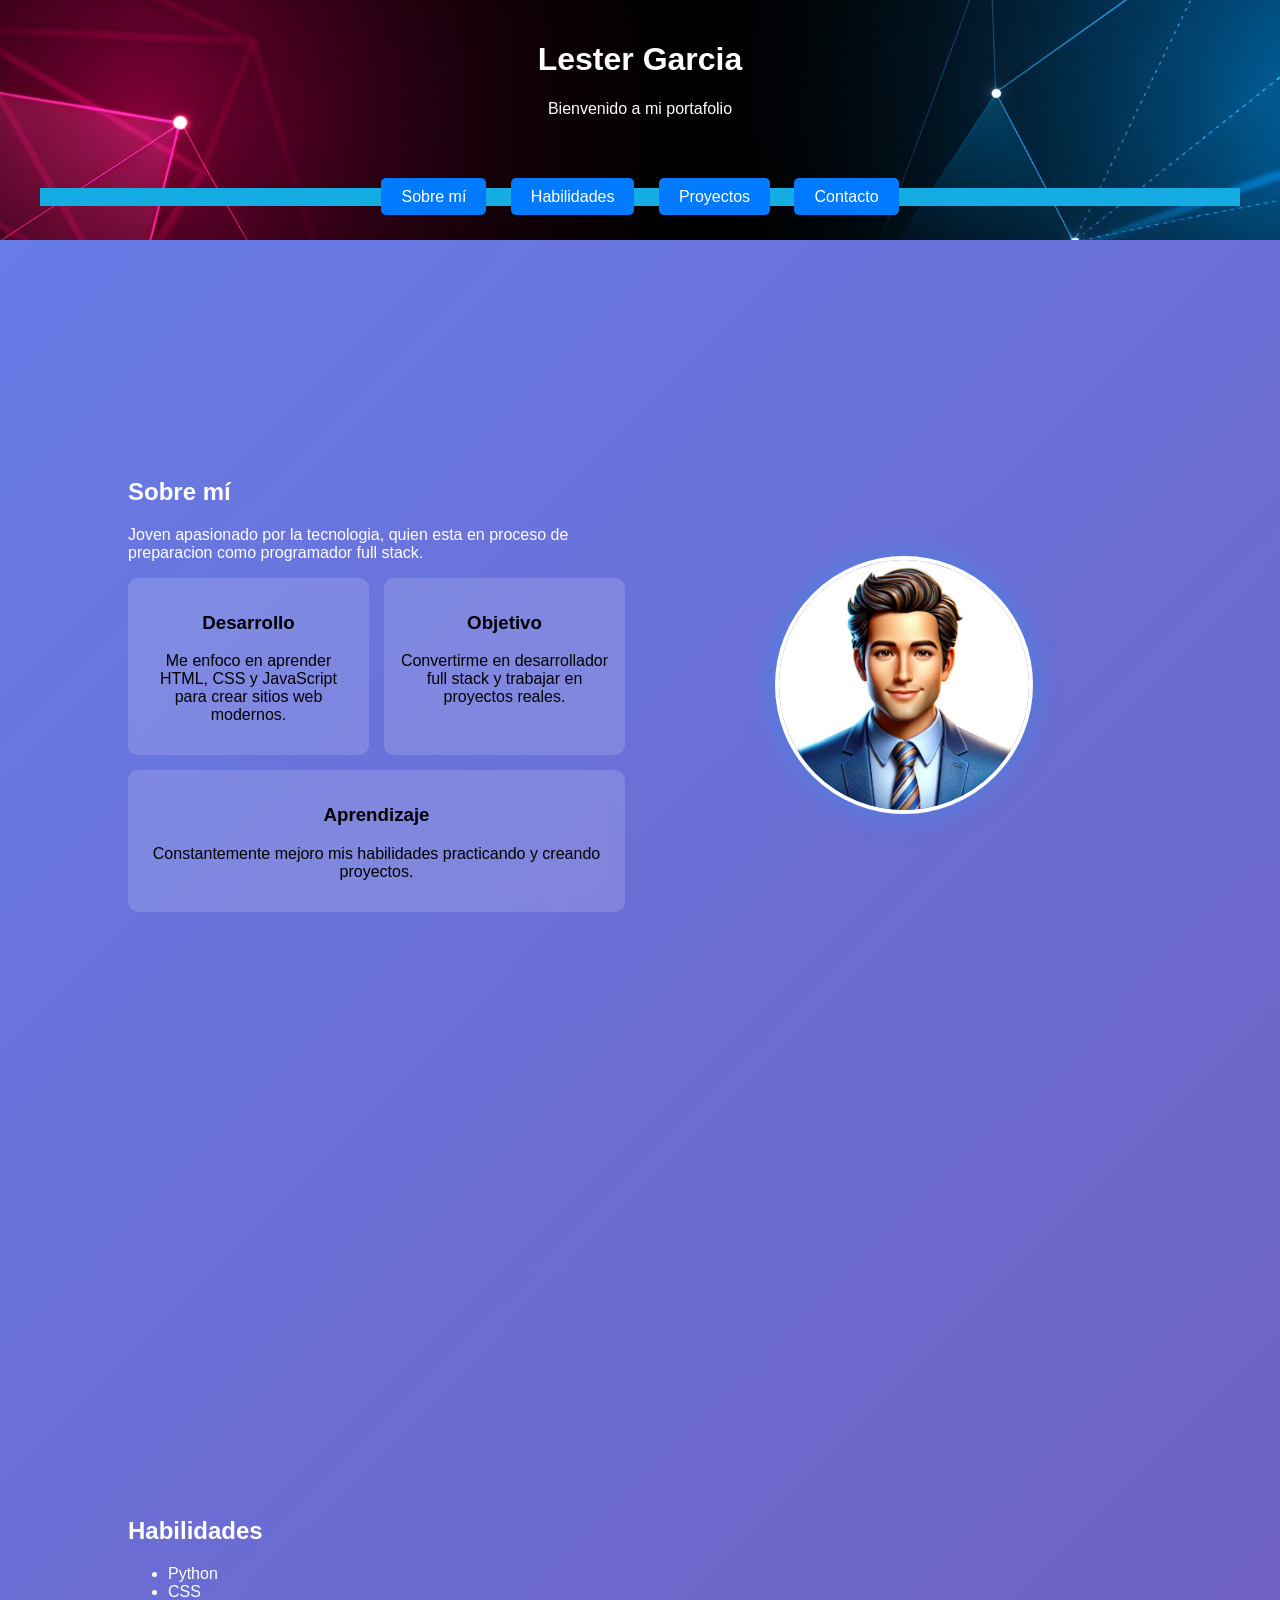
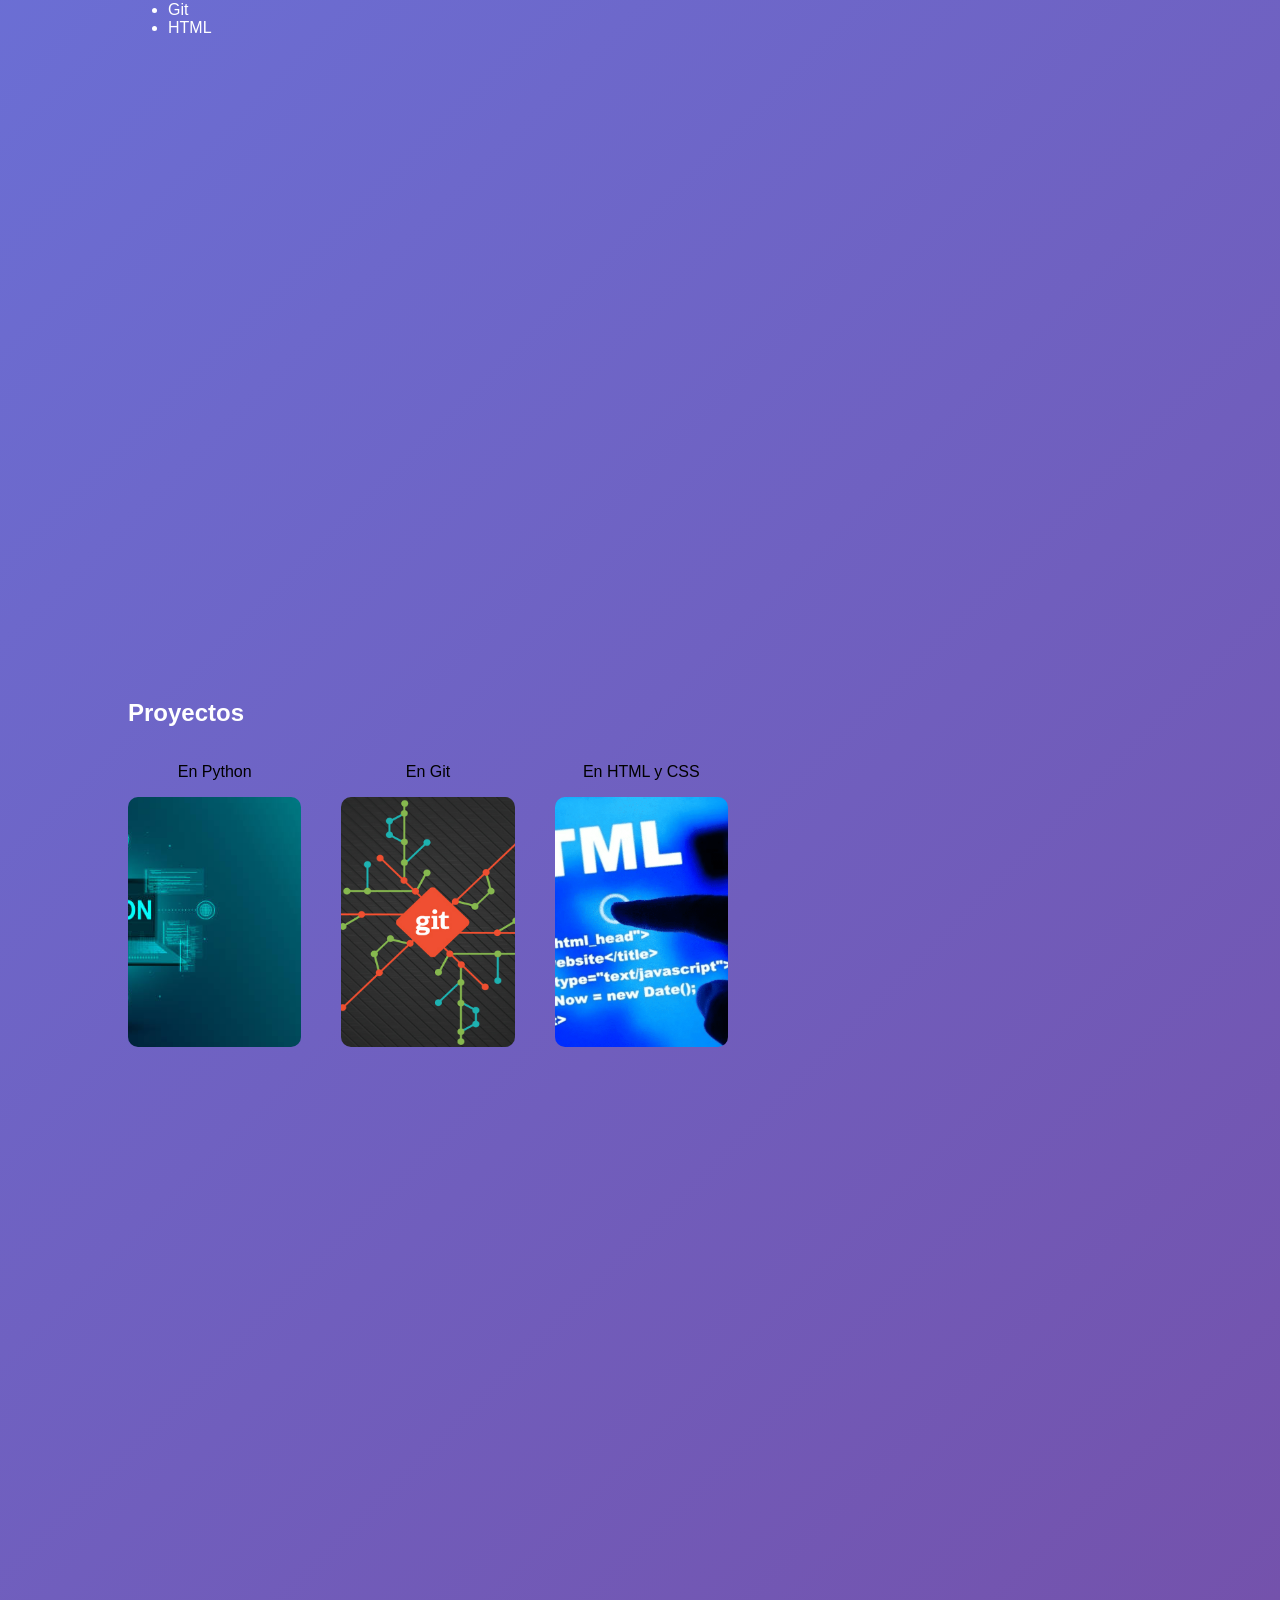
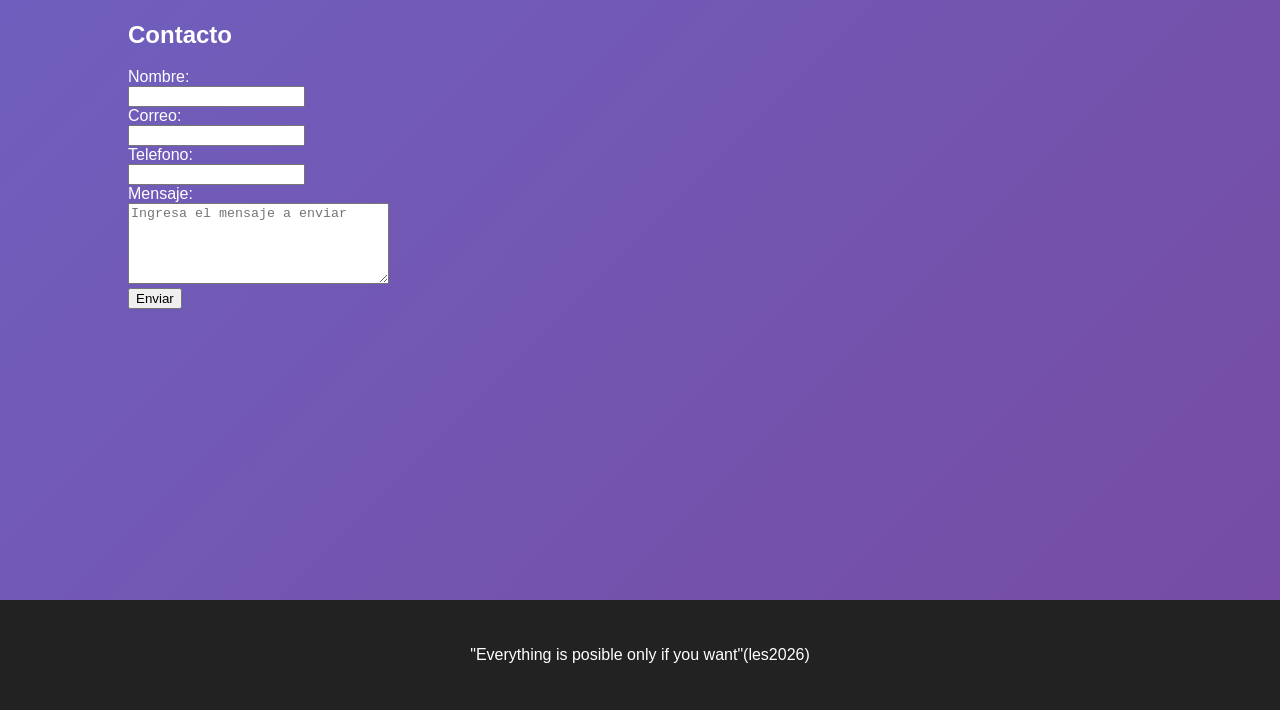
<file: index.html>
<!DOCTYPE html>
<html lang="es">
<head>
    <meta charset="UTF-8">
    <title>Mi Portafolio</title>
    <link rel="stylesheet" href="css/styles.css">
</head>

<body>

<header>
    <h1>Lester Garcia</h1>
    <p>Bienvenido a mi portafolio</p>

    <nav>
        <a href="#sobre-mi">Sobre mí</a>
        <a href="#habilidades">Habilidades</a>
        <a href="#proyectos">Proyectos</a>
        <a href="#contacto">Contacto</a>
    </nav>
</header>

<!-- =========================
     SOBRE MI
========================= -->
<section id="sobre-mi" class="section">

    <div class="contenido">
        <h2>Sobre mí</h2>

        <p>
            Joven apasionado por la tecnologia, quien esta en proceso de preparacion como programador full stack.
        </p>

        <!-- CARDS CORREGIDAS -->
        <div class="cards">

            <div class="card">
                <h3>Desarrollo</h3>
                <p>Me enfoco en aprender HTML, CSS y JavaScript para crear sitios web modernos.</p>
            </div>

            <div class="card">
                <h3>Objetivo</h3>
                <p>Convertirme en desarrollador full stack y trabajar en proyectos reales.</p>
            </div>

            <div class="card">
                <h3>Aprendizaje</h3>
                <p>Constantemente mejoro mis habilidades practicando y creando proyectos.</p>
            </div>

        </div>
    </div>

    <!-- IMAGEN -->
    <div class="area-visual">
        <img src="img/perfil.png" alt="Imagen de perfil">
    </div>

</section>

<!-- =========================
     HABILIDADES
========================= -->
<section id="habilidades" class="section">

    <div class="contenido">
        <h2>Habilidades</h2>

        <ul>
            <li>Python</li>
            <li>CSS</li>
            <li>Git</li>
            <li>HTML</li>
        </ul>
    </div>

</section>

<!-- =========================
     PROYECTOS
========================= -->
<section id="proyectos" class="section">

    <div class="contenido">
        <h2>Proyectos</h2>

        <div class="proyectos-grid">

            <a href="Python.html" class="proyecto">
                <p>En Python</p>
                <img src="img/python.jpg"  class="img" alt="python">
            </a>

            <a href="Git.html" class="proyecto">
                <p>En Git</p>
                <img src="img/GIT.png"  class="img" alt="git">
            </a>

            <a href="Html y css.html" class="proyecto">
                <p>En HTML y CSS</p>
                <img src="img/html.png"  class="img" alt="HTML">
            </a>

        </div>
    </div>

</section>

<!-- =========================
     CONTACTO
========================= -->
<section id="contacto" class="section">

    <div class="contenido">
        <h2>Contacto</h2>

        <div class="formulario-Contacto">
            <form>
                <label for="name">Nombre:</label><br>
                <input type="text" name="name" id="name"><br>

                <label for="email">Correo:</label><br>
                <input type="email" name="email" id="email"><br>

                <label for="Celular">Telefono:</label><br>
                <input type="number" name="Celular" id="Celular"><br>

                <label for="mensaje">Mensaje:</label><br>
                <textarea name="mensaje" id="mensaje" cols="30" rows="5"
                    placeholder="Ingresa el mensaje a enviar"></textarea><br>

                <input class="btn" type="submit" value="Enviar">
            </form>
        </div>
    </div>

</section>
<footer class="footer">
    <p>"Everything is posible only if you want"(les2026)</p>
  
  </footer>

</body>
</html>
</file>
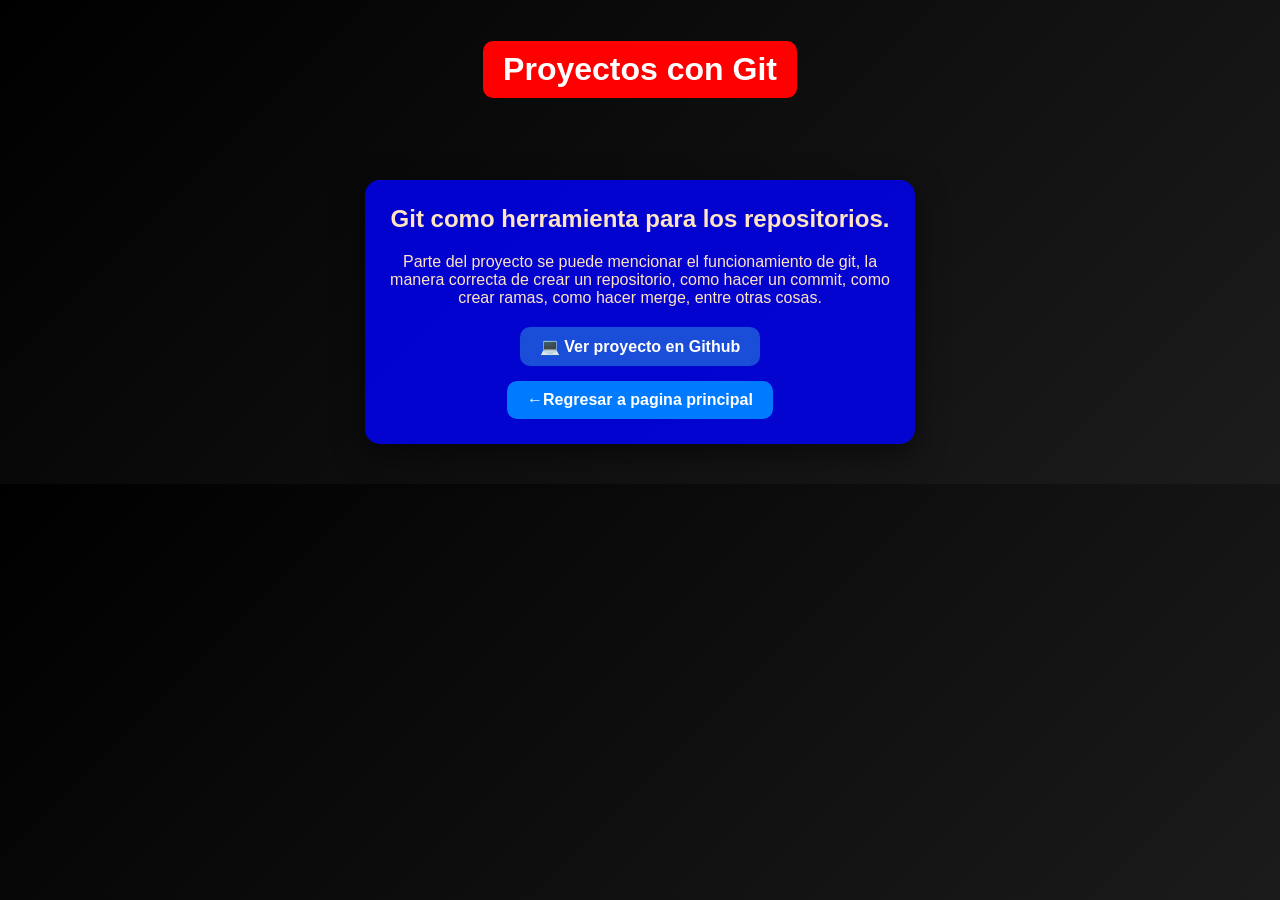
<file: Git.html>
<!DOCTYPE html>
<html lang="es">
<head>
    <meta charset="UTF-8">
    <meta name="viewport" content="width=device-width, initial-scale=1.0">
    <title>Proyectos</title>

    <style>
        body {
            margin: 0;
            background: linear-gradient(135deg, #000000, #1c1c1c);
            color: white;
            font-family: 'Gill Sans', 'Gill Sans MT', Calibri, 'Trebuchet MS', sans-serif;
        }

        header {
            text-align: center;
            padding: 20px;
        }

        .proyecto {
            background-color: red;
            border-radius: 10px;
            padding: 10px 20px;
            display: inline-block;
        }

        main {
            display: flex;
            justify-content: center;
            align-items: center;
            padding: 40px 20px;
        }

        .contenido {
            background: rgba(0, 0, 255, 0.8);
            color: bisque;
            border-radius: 15px;
            padding: 25px;
            max-width: 500px;
            text-align: center;
            box-shadow: 0 10px 30px rgba(0,0,0,0.5);
        }

        .contenido h2 {
            margin-top: 0;
        }

        .botones {
            margin-top: 20px;
            display: flex;
            justify-content: center;
            gap: 15px;
            flex-wrap: wrap;
            margin-top: 20px;
            display: flex;
            justify-content: center;
            gap: 15px;
            flex-wrap: wrap;
        }

        .btn-repo {
            padding: 10px 20px;
            background-color: #1a4ed8;
            color: white;
            border-radius: 10px;
            text-decoration: none;
            font-weight: bold;
            transition: 0.3s;
        }

        .btn-repo:hover {
            background-color: #37ee12;
            color: black;
            transform: scale(1.05);
        }

        #btn-regresar {
            padding: 10px 20px;
            background-color: #007BFF;
            color: white;
            text-decoration: none;
            border-radius: 10px;
            font-weight: bold;
            transition: 0.3s;
        }

        #btn-regresar:hover {
            background-color: darkgreen;
            transform: scale(1.05);
        }
    </style>
</head>

<body>

<header>
    <h1 class="proyecto">Proyectos con Git</h1>
</header>

<main>
    <section class="contenido">
        <h2>Git como herramienta para los repositorios.</h2>

        <p>
            Parte del proyecto se puede mencionar el funcionamiento de git,
            la manera correcta de crear un repositorio, como hacer un commit,
            como crear ramas, como hacer merge, entre otras cosas.
        </p>

        <div class="botones">
            <a href="https://github.com/lestergarcia711/portafolio-lester"
               class="btn-repo"
               target="_blank"
               rel="noopener noreferrer">
               💻 Ver proyecto en Github
            </a>

            <a href="index.html" id="btn-regresar">
               ←Regresar a pagina principal
            </a>
        </div>

    </section>
</main>

</body>
</html>
</file>
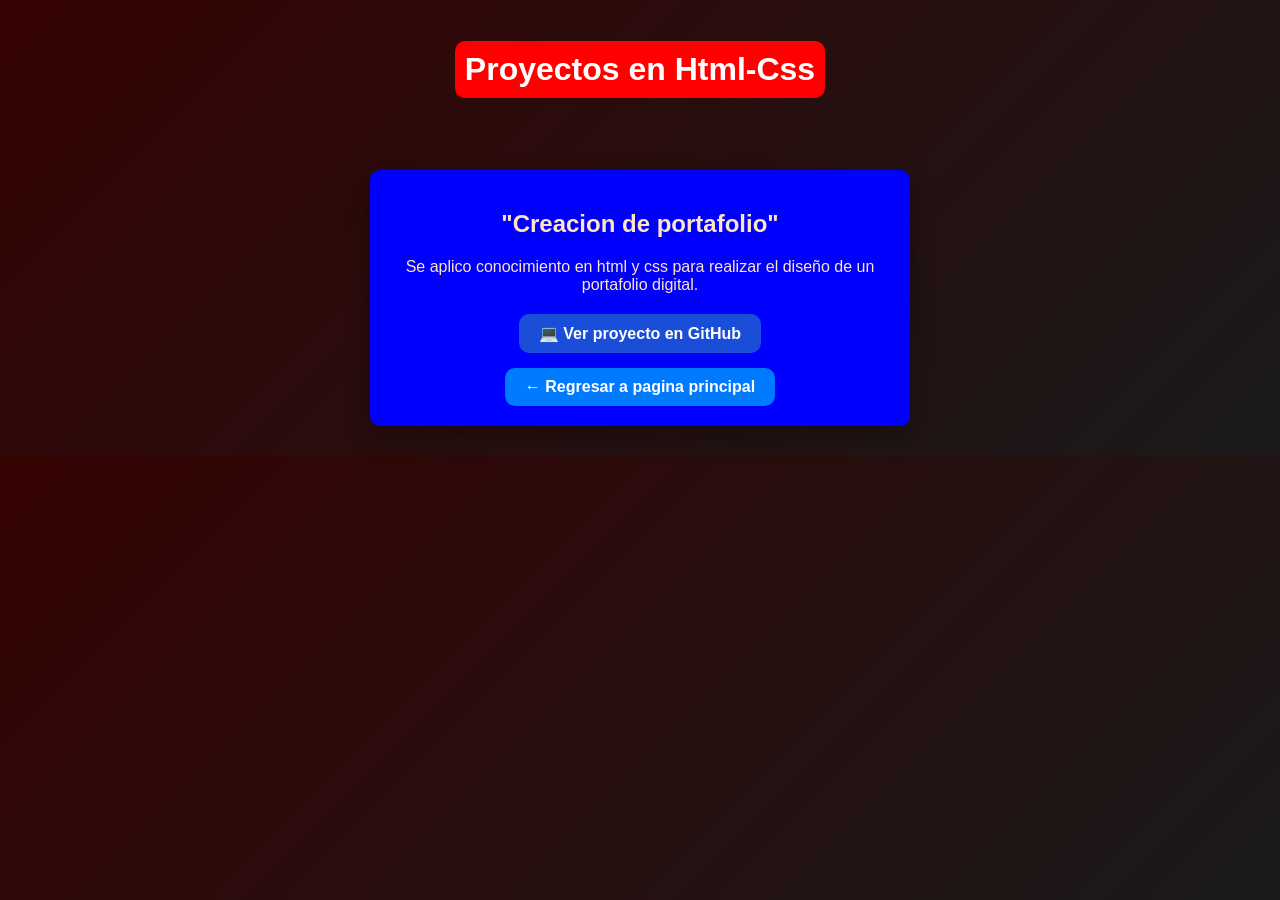
<file: Html y css.html>
<!DOCTYPE html>
<html lang="es">
<head>
    <meta charset="UTF-8">
    <meta name="viewport" content="width=device-width, initial-scale=1.0">
    <title>Proyectos</title>

    <style>
        body {
            margin: 0;
            background: linear-gradient(135deg, #360202, #1a1a1a);
            color: white;
            font-family: 'Gill Sans', 'Gill Sans MT', Calibri, 'Trebuchet MS', sans-serif;
        }

        header {
            text-align: center;
            padding: 20px;
        }

        .proyecto {
            background-color: red;
            border-radius: 10px;
            padding: 10px;
            display: inline-block;
        }

        main {
            display: flex;
            justify-content: center;
            padding: 30px;
        }

        .contenido {
            background-color: blue;
            color: bisque;
            border-radius: 10px;
            padding: 20px;
            max-width: 500px;
            text-align: center;
            box-shadow: 0 10px 25px rgba(0,0,0,0.3);
        }

        .botones {
            margin-top: 20px;
            display: flex;
            gap: 15px;
            justify-content: center;
            flex-wrap: wrap;
        }

        .btn-repo {
            padding: 10px 20px;
            background-color: #1a4ed8;
            color: white;
            border-radius: 10px;
            text-decoration: none;
            font-weight: bold;
            transition: 0.3s;
        }

        .btn-repo:hover {
            background-color: #37ee12;
            color: black;
        }

        #btn-regresar {
            padding: 10px 20px;
            background-color: #007BFF;
            color: white;
            text-decoration: none;
            border-radius: 10px;
            font-weight: bold;
            transition: 0.3s;
        }

        #btn-regresar:hover {
            background-color: darkgreen;
        }
    </style>
</head>

<body>

<header>
    <h1 class="proyecto">Proyectos en Html-Css</h1>
</header>

<main>
    <section class="contenido">
        <h2>"Creacion de portafolio"</h2>

        <p>
            Se aplico conocimiento en html y css para realizar el diseño de un portafolio digital.
        </p>

        <div class="botones">
            <a href="https://github.com/lestergarcia711/portafolio-lester"
               class="btn-repo"
               target="_blank"
               rel="noopener noreferrer">
               💻 Ver proyecto en GitHub
            </a>

            <a href="index.html" id="btn-regresar">
               ← Regresar a pagina principal
            </a>
        </div>

    </section>
</main>

</body>
</html>
</file>
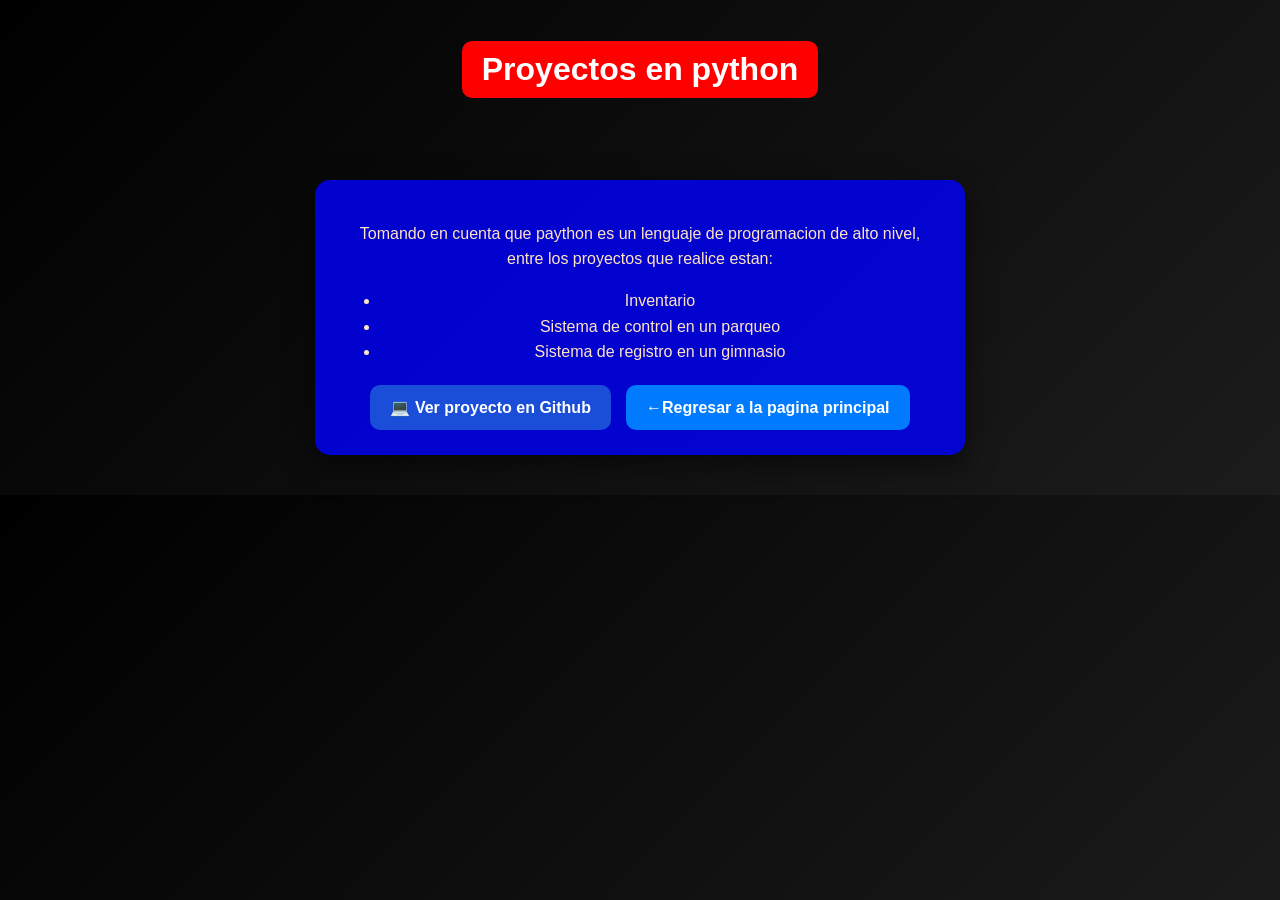
<file: Python.html>
<!DOCTYPE html>
<html lang="es">
<head>
    <meta charset="UTF-8">
    <meta name="viewport" content="width=device-width, initial-scale=1.0">
    <title>Proyectos Git</title>

    <style>
        body {
            margin: 0;
            background: linear-gradient(135deg, #000000, #1c1c1c);
            color: white;
            font-family: 'Gill Sans', 'Gill Sans MT', Calibri, 'Trebuchet MS', sans-serif;
        }

        header {
            text-align: center;
            padding: 20px;
        }

        .proyecto {
            background-color: red;
            border-radius: 10px;
            padding: 10px 20px;
            display: inline-block;
        }

        main {
            display: flex;
            justify-content: center;
            align-items: center;
            padding: 40px 20px;
        }

        .contenido {
            background: rgba(0, 0, 255, 0.8);
            color: bisque;
            border-radius: 15px;
            padding: 25px;
            max-width: 600px;
            text-align: center;
            box-shadow: 0 10px 30px rgba(0,0,0,0.5);
            line-height: 1.6;
        }
        .botones {
            margin-top: 20px;
            display: flex;
            justify-content: center;
            gap: 15px;
            flex-wrap: wrap;
            margin-top: 20px;
            display: flex;
            justify-content: center;
            gap: 15px;
            flex-wrap: wrap;
        }
        .btn-repo {
            padding: 10px 20px;
            background-color: #1a4ed8;
            color: white;
            border-radius: 10px;
            text-decoration: none;
            font-weight: bold;
            transition: 0.3s;
        }

        .btn-repo:hover {
            background-color: #37ee12;
            color: black;
        }

        #btn-regresar {
            display: inline-block;
            padding: 10px 20px;
            background-color: #007BFF;
            color: white;
            text-decoration: none;
            border-radius: 10px;
            font-weight: bold; /* corregido */
            transition: 0.3s;
        }

        #btn-regresar:hover {
            background-color: darkgreen;
            transform: scale(1.05);
        }
    </style>
</head>

<body>

<header>
    <h1 class="proyecto">Proyectos en python</h1>
</header>

<main>
    <section class="contenido">
        <p>
            Tomando en cuenta que paython es un lenguaje de programacion de alto nivel,
            entre los proyectos que realice estan:
            <ul>
                <li>Inventario</li>
                <li>Sistema de control en un parqueo</li>
                <li>Sistema de registro en un gimnasio</li>
            </ul>
             
        </p>

        <div class="botones">
            <a href="https://github.com/lestergarcia711/portafolio-lester"
            class="btn-repo"
            target="_blank"
            rel="noopener noreferrer">
            💻 Ver proyecto en Github
         </a>
            <a href="index.html" id="btn-regresar">←Regresar a la pagina principal</a>
        </div>
    </section>
</main>

</body>
</html>
</file>
<file: css/styles.css>
/* =========================
   ESTILO GENERAL
========================= */
body {
    font-family: Arial, sans-serif;
    margin: 0;
    text-align: center;
    background: linear-gradient(135deg, #667eea, #764ba2);
    color: white;
}

/* =========================
   HEADER
========================= */
header {
    background-image: url("../img/fondo.jpg");
    background-size: cover;
    background-position: center;
    height: 200px;
    color: white;
    padding: 20px;
    position: sticky;
    top: 0;
    z-index: 100;
}

/* =========================
   NAV
========================= */
nav {
    margin: 20px;
    position: relative;
    top: 50px;
    z-index: 100;
    background-color: #14ace3;
}

nav a {
    text-decoration: none;
    margin: 10px;
    padding: 10px 20px;
    background-color: #007BFF;
    color: white;
    border-radius: 5px;
}

nav a:hover {
    background-color: #0056b3;
}

/* =========================
   SECCIÓN PRINCIPAL (2 COLUMNAS)
========================= */
.section {
    min-height: 90vh;
    display: flex;
    align-items: center;
    justify-content: space-between;
    flex-wrap: wrap;
    padding: 40px 10%;
    gap: 30px;
}

/* =========================
   COLUMNA DERECHA (TEXTO)
========================= */
.contenido {
    flex: 1;
    max-width: 600px;
    text-align: left;
    color: #fff;
}

/* =========================
   CARDS
========================= */
.cards {
    color: black;
    margin-top: 10px;
    display: flex;
    gap: 15px;
    flex-wrap: wrap;
}

.card {
    background: rgba(255, 255, 255, 0.15);
    padding: 15px;
    border-radius: 10px;
    flex: 1 1 140px;
    text-align: center;
    backdrop-filter: blur(5px);
    transition: 0.3s;
}

.card:hover {
    transform: translateY(-5px);
}

/* =========================
   COLUMNA IZQUIERDA (IMAGEN)
========================= */
.area-visual {
    flex: 1;
    display: flex;
    justify-content: center;
    align-items: center;
}

.area-visual img {
    width: 250px;
    height: 250px;
    object-fit: cover;
    border-radius: 50%;
    border: 4px solid white;
    box-shadow: 0 0 30px rgba(0, 183, 255, 0.3);
}

/* =========================
   PROYECTOS GRID
========================= */
.proyectos-grid {
    display: flex;
    justify-content: center; /* mejor que space-between */
    align-items: stretch;
    gap: 40px;
    flex-wrap: nowrap;
}

.proyecto {
    text-align: center;
    text-decoration: none;
    color: black;
    width: 300px; /* controla el tamaño del bloque */
}

.proyecto img {
    width: 100%; /* se adapta al contenedor */
    height: 250px; /* más grande */
    object-fit: cover;
    border-radius: 10px;
    transition: transform 0.3s;
}

/* efecto hover */
.proyecto img:hover {
    transform: scale(1.05);
}
footer {
    background: #222;
    color: white;
    text-align: center;
    padding: 30px;
}

.redes {
    margin-top: 15px;
}

.redes a {
    color: white;
    margin: 0 10px;
    font-size: 24px;
    text-decoration: none;
    transition: 0.3s;
}

.redes a:hover {
    color: #00aced;
    transform: scale(1.2);
}
</file>
